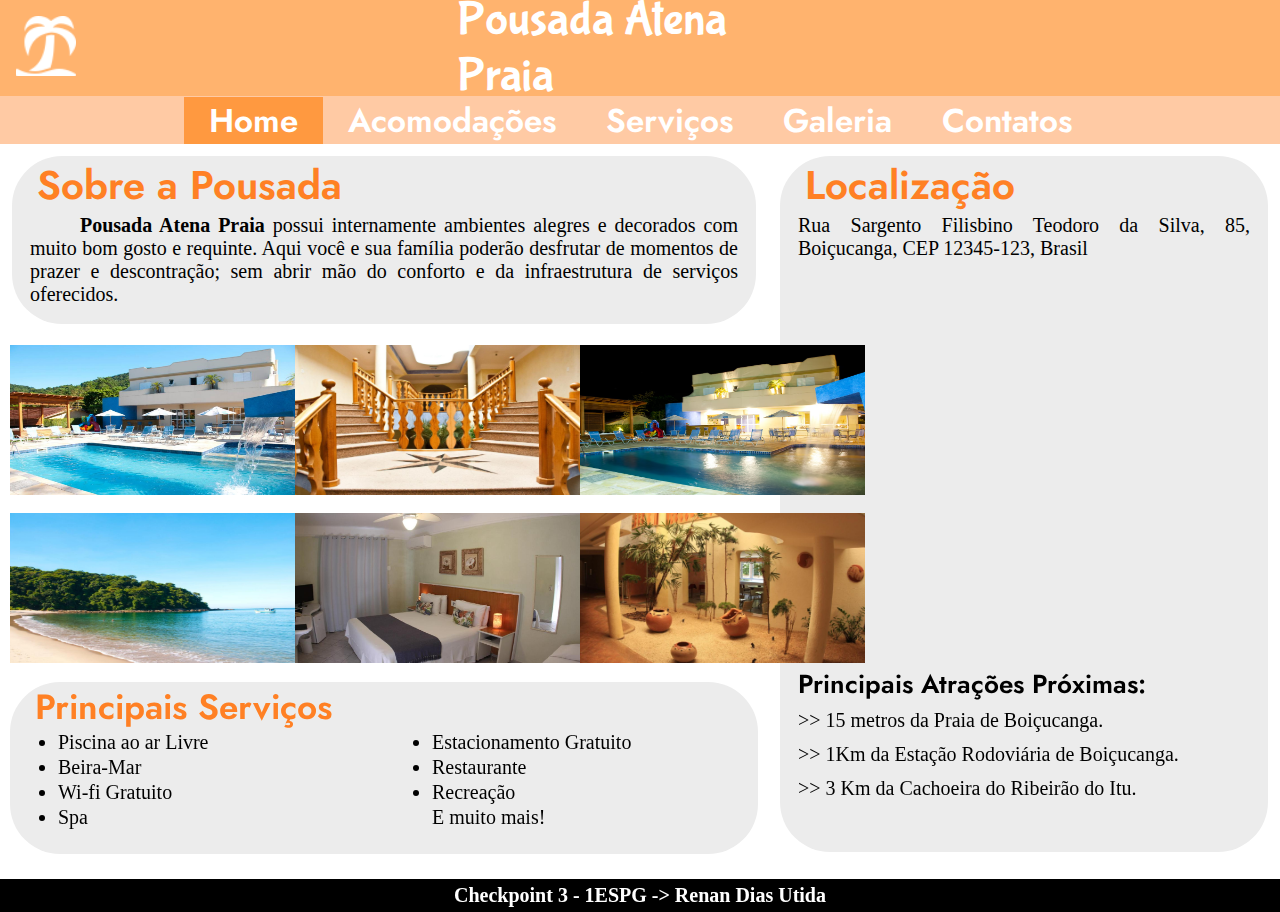
<file: index.html>
<!DOCTYPE html>
<html lang="pt-br">
<head>
    <meta charset="UTF-8">
    <meta name="viewport" content="width=device-width, initial-scale=1.0">
    <title>Home - Pousada Atena Praia</title>
    <!--CSS EXTERNO-->
    <link rel="stylesheet" href="css/style.css">
</head>
<body>
    <div class="container">
        <div class="topo">
            <div class="logo">
                <a href="index.html">
                    <img src="img/icons8-praia-50.png" alt="Logo" id="imglogo">
                </a>
            </div>
            <div class="cabecalho">
                <h1>Pousada Atena Praia</h1> 
            </div>
        </div>

        <div class="navegacao">
            <a href="index.html" id="selecionado">Home</a>
            <a href="acomodacao.html">Acomodações</a>
            <a href="servicos.html">Serviços</a>
            <a href="galeria.html">Galeria</a>
            <a href="contatos.html">Contatos</a>
        </div>

        <div class="sobre">
            <h2>Sobre a Pousada</h2>
            <p><strong>Pousada Atena Praia</strong> possui internamente ambientes alegres e decorados com muito bom gosto e requinte. Aqui você e sua família poderão desfrutar de momentos de prazer e descontração; sem abrir mão do conforto e da infraestrutura de serviços oferecidos.</p>
        </div>

        <div class="localizacao">
            <h2>Localização</h2>
            <p>Rua Sargento Filisbino Teodoro da Silva, 85, Boiçucanga, CEP 12345-123, Brasil</p>
            <iframe class="mapa" src="https://www.google.com/maps/embed?pb=!1m18!1m12!1m3!1d3650.9738343912804!2d-45.63029192501265!3d-23.783946069806717!2m3!1f0!2f0!3f0!3m2!1i1024!2i768!4f13.1!3m3!1m2!1s0x94d27fbc98353bc9%3A0x12aa040fb865996!2sAtena%20Praia%20Hotel!5e0!3m2!1spt-BR!2sbr!4v1716571321211!5m2!1spt-BR!2sbr" width="545" height="385" style="border:0;" allowfullscreen="" loading="lazy" referrerpolicy="no-referrer-when-downgrade"></iframe>
            <h3>Principais Atrações Próximas:</h3>
            <p class="proxima">>> 15 metros da Praia de Boiçucanga.</p>
            <p class="proxima">>> 1Km da Estação Rodoviária de Boiçucanga.</p>
            <p class="proxima">>> 3 Km da Cachoeira do Ribeirão do Itu.</p>
        </div>

        <div class="imagens">
            <img src="img/atena-frente.png" alt="Frente Pousada">
            <img src="img/atena-escadaria.png" alt="Pousada Escadaria">
            <img src="img/atena-noite.png" alt="Pousada Noite">
            <img src="img/vista-atena.png" alt="Pousada Vista">
            <img src="img/atenaquarto-home.png" alt="Pousada Quarto">
            <img src="img/atena-lobby.png" alt="Pousada Lobby">
        </div>

        <div class="prservicos">
            <h2>Principais Serviços</h2>
            <ul class="parteum">
              <li>Piscina ao ar Livre</li>
              <li>Beira-Mar</li>
              <li>Wi-fi Gratuito</li>
              <li>Spa</li>
            </ul>
            <ul class="partedois">
              <li>Estacionamento Gratuito</li>
              <li>Restaurante</li>
              <li>Recreação</li>
              <p>E muito mais!</p>
            </ul>
          </div>
          
        <div class="rodape">
            <p>Checkpoint 3 - 1ESPG -> Renan Dias Utida</p>
        </div>
    </div>
</body>
</html>
</file>
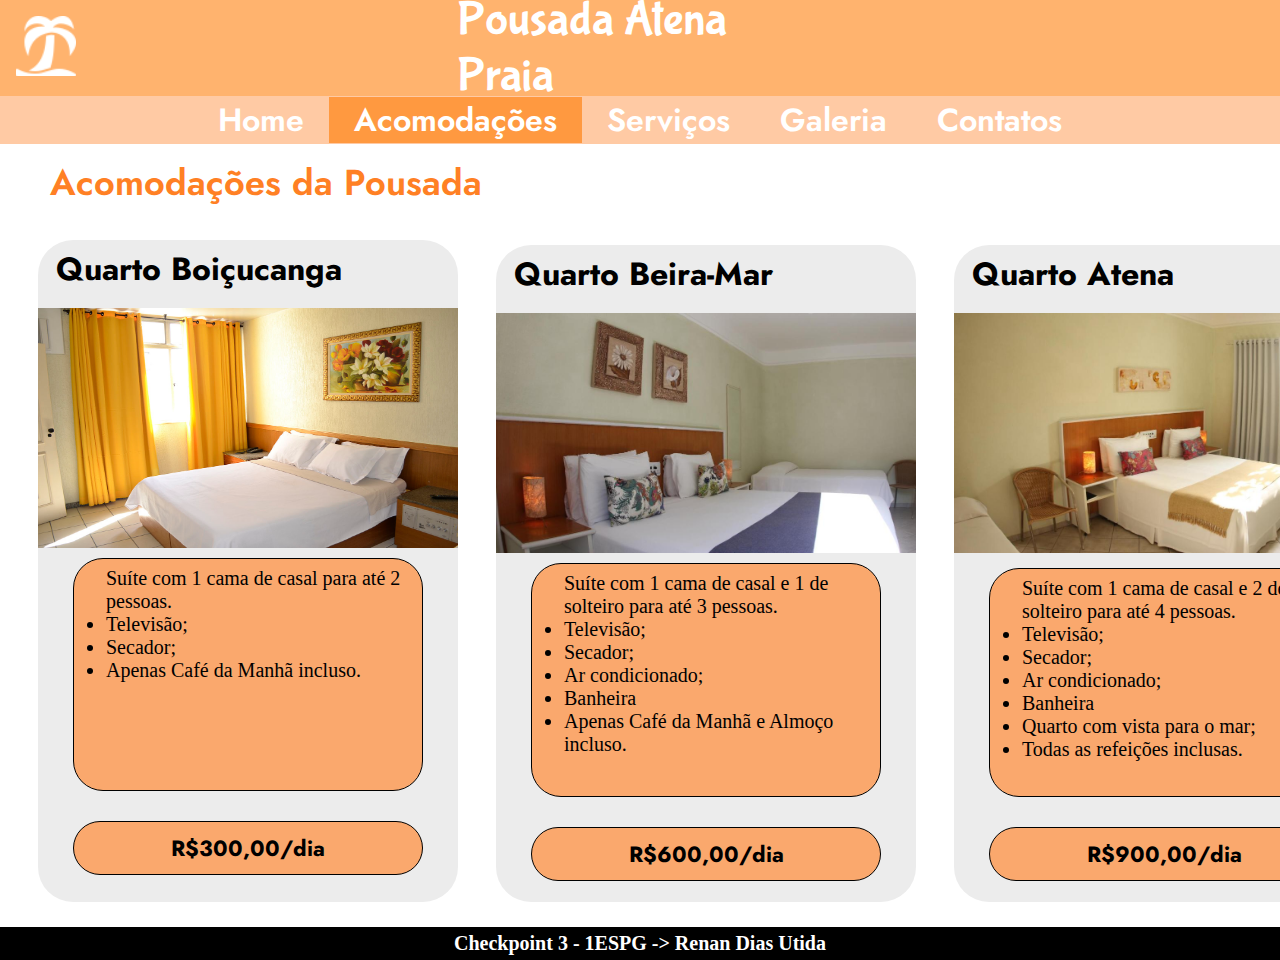
<file: acomodacao.html>
<!DOCTYPE html>
<html lang="pt-br">
<head>
    <meta charset="UTF-8">
    <meta name="viewport" content="width=device-width, initial-scale=1.0">
    <title>Acomodação - Pousada Atena Praia</title>
    <!--CSS EXTERNO-->
    <link rel="stylesheet" href="css/acomodacao.css">
</head>
<body>
    <div class="container">
        <div class="topo">
            <div class="logo">
                <a href="index.html">
                    <img src="img/icons8-praia-50.png" alt="Logo" id="imglogo">
                </a>
            </div>
            <div class="cabecalho">
                <h1>Pousada Atena Praia</h1>
            </div>
        </div>

        <div class="navegacao">
            <a href="index.html">Home</a>
            <a href="acomodacao.html" id="selecionado">Acomodações</a>
            <a href="servicos.html">Serviços</a>
            <a href="galeria.html">Galeria</a>
            <a href="contatos.html">Contatos</a>
        </div>

        <div class="titulo">
            <h2>Acomodações da Pousada</h2>
        </div>

        <div class="todos-quartos">
            <div class="quarto1">
                <h3>Quarto Boiçucanga</h3>
                <img src="img/acomodacao-boicucanga.png" alt="Quarto Boiçucanga">
                <div class="info1">
                    <p>Suíte com 1 cama de casal para até 2 pessoas.</p>
                    <ul>
                        <li>Televisão;</li>
                        <li>Secador;</li>
                        <li>Apenas Café da Manhã incluso.</li>
                    </ul>
                </div>
                <div class="preco1">
                    <p>R$300,00/dia</p>
                </div>
            </div>

            <div class="quarto2">
                <h3>Quarto Beira-Mar</h3>
                <img src="img/acomodacao-beiramar.png" alt="Quarto Beira-Mar">
                <div class="info2">
                    <p>Suíte com 1 cama de casal e 1 de solteiro para até 3 pessoas.</p>
                    <ul>
                        <li>Televisão;</li>
                        <li>Secador;</li>
                        <li>Ar condicionado;</li>
                        <li>Banheira</li>
                        <li>Apenas Café da Manhã e Almoço incluso.</li>
                    </ul>
                </div>
                <div class="preco2">
                    <p>R$600,00/dia</p>
                </div>
            </div>

            <div class="quarto3">
                <h3>Quarto Atena</h3>
                <img src="img/acomodacao-atena.png" alt="Quarto Atena">
                <div class="info3">
                    <p>Suíte com 1 cama de casal e 2 de  solteiro para até 4 pessoas.</p>
                    <ul>
                        <li>Televisão;</li>
                        <li>Secador;</li>
                        <li>Ar condicionado;</li>
                        <li>Banheira</li>
                        <li>Quarto com vista para o mar;</li>
                        <li>Todas as refeições inclusas.</li>
                    </ul>
                </div>
                <div class="preco3">
                    <p>R$900,00/dia</p>
                </div>
            </div>
        </div>
        <div class="rodape">
            <p>Checkpoint 3 - 1ESPG -> Renan Dias Utida</p>
        </div>
    </div>
</body>
</html>
</file>
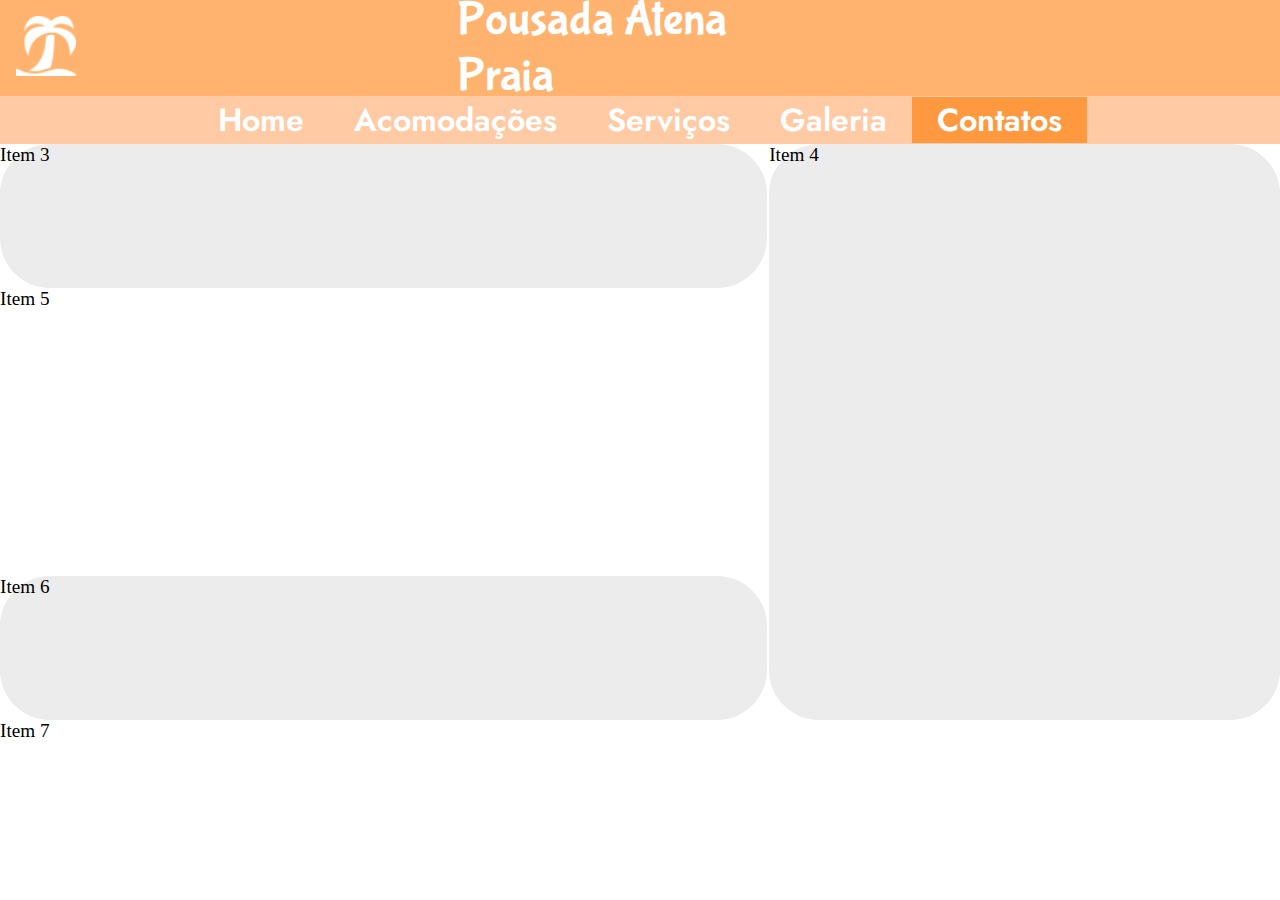
<file: contatos.html>
<!DOCTYPE html>
<html lang="pt-br">
<head>
    <meta charset="UTF-8">
    <meta name="viewport" content="width=device-width, initial-scale=1.0">
    <title>Contatos - Pousada Atena Praia</title>
    <!--CSS EXTERNO-->
    <link rel="stylesheet" href="css/contatos.css">
</head>
<body>
    <div class="container">
        <div class="topo">
            <div class="logo">
                <a href="index.html">
                    <img src="img/icons8-praia-50.png" alt="Logo" id="imglogo">
                </a>
            </div>
            <div class="cabecalho">
                <h1>Pousada Atena Praia</h1>
            </div>
        </div>

        <div class="navegacao">
            <a href="index.html">Home</a>
            <a href="acomodacao.html">Acomodações</a>
            <a href="servicos.html">Serviços</a>
            <a href="galeria.html">Galeria</a>
            <a href="contatos.html" id="selecionado">Contatos</a>
        </div>

        <div class="item3">Item 3</div>
        <div class="item4">Item 4</div>
        <div class="item5">Item 5</div>
        <div class="item6">Item 6</div>
        <div class="item7">Item 7</div>
    </div>
</body>
</html>
</file>
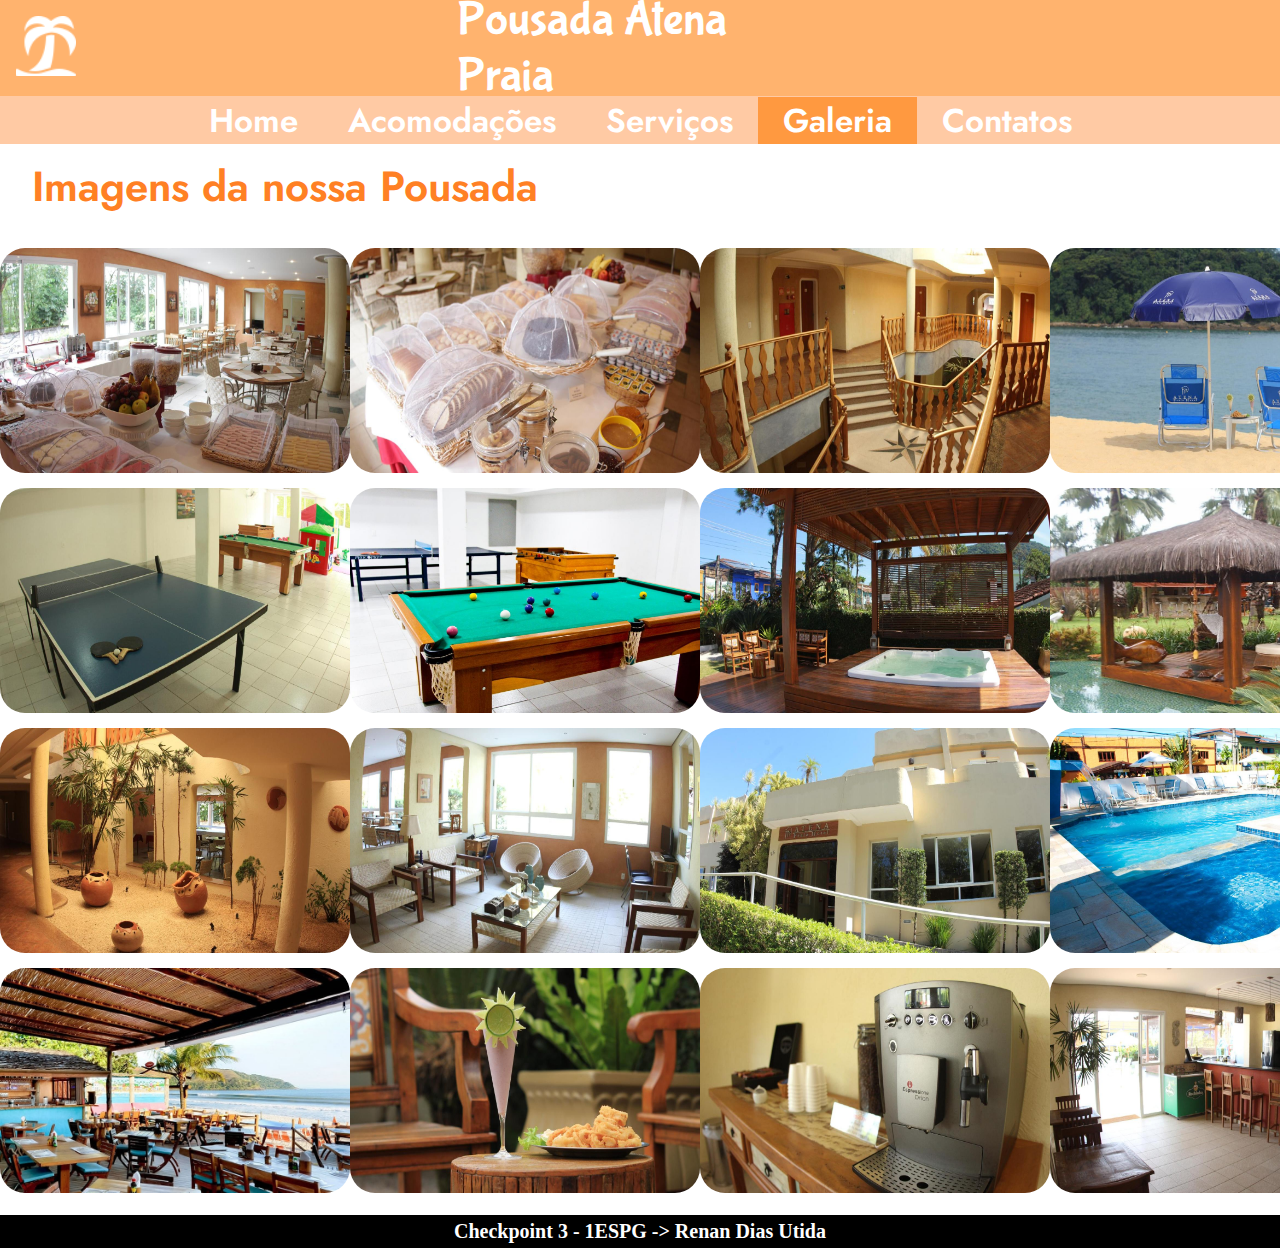
<file: galeria.html>
<!DOCTYPE html>
<html lang="pt-br">
<head>
    <meta charset="UTF-8">
    <meta name="viewport" content="width=device-width, initial-scale=1.0">
    <title>Galeria - Pousada Atena Praia</title>
    <!--CSS EXTERNO-->
    <link rel="stylesheet" href="css/galeria.css">
</head>
<body>
    <div class="container">
        <div class="topo">
            <div class="logo">
                <a href="index.html">
                    <img src="img/icons8-praia-50.png" alt="Logo" id="imglogo">
                </a>
            </div>
            <div class="cabecalho">
                <h1>Pousada Atena Praia</h1>
            </div>
        </div>

        <div class="navegacao">
            <a href="index.html">Home</a>
            <a href="acomodacao.html">Acomodações</a>
            <a href="servicos.html">Serviços</a>
            <a href="galeria.html" id="selecionado">Galeria</a>
            <a href="contatos.html">Contatos</a>
        </div>

        <div class="titulo">
            <h2>Imagens da nossa Pousada</h2>
        </div>

        <div class="imagens">
            <img src="img/galeria-cafe.png" alt="Cafe da Manha">
            <img src="img/galeria-bolo.png" alt="Bolo">
            <img src="img/galeria-escadas.png" alt="Escada">
            <img src="img/galeria-praia.png" alt="Praia">
            <img src="img/galeria-tenisdemesa.png" alt="Tenis de Mesa">
            <img src="img/galeria-salaodejogos.png" alt="Salao de Jogos">
            <img src="img/galeria-hidro.png" alt="Hidromassagem">
            <img src="img/quiosque.png" alt="Quiosque">
            <img src="img/galeria-lobby.png" alt="Lobby">
            <img src="img/galeria-salalazer.png" alt="Sala de Lazer">
            <img src="img/galeria-entrada.png" alt="Entrada">
            <img src="img/galeria-piscina.png" alt="Piscina">
            <img src="img/restaurante.png" alt="Restaurante">
            <img src="img/galeria-porcao.png" alt="Porcao">
            <img src="img/galeria-expresso.png" alt="Cafe Expresso">
            <img src="img/galeria-barzinho.png" alt="Pequeno Bar">
        </div>

        <div class="rodape">
            <p>Checkpoint 3 - 1ESPG -> Renan Dias Utida</p>
        </div>
    </div>
</body>
</html>
</file>
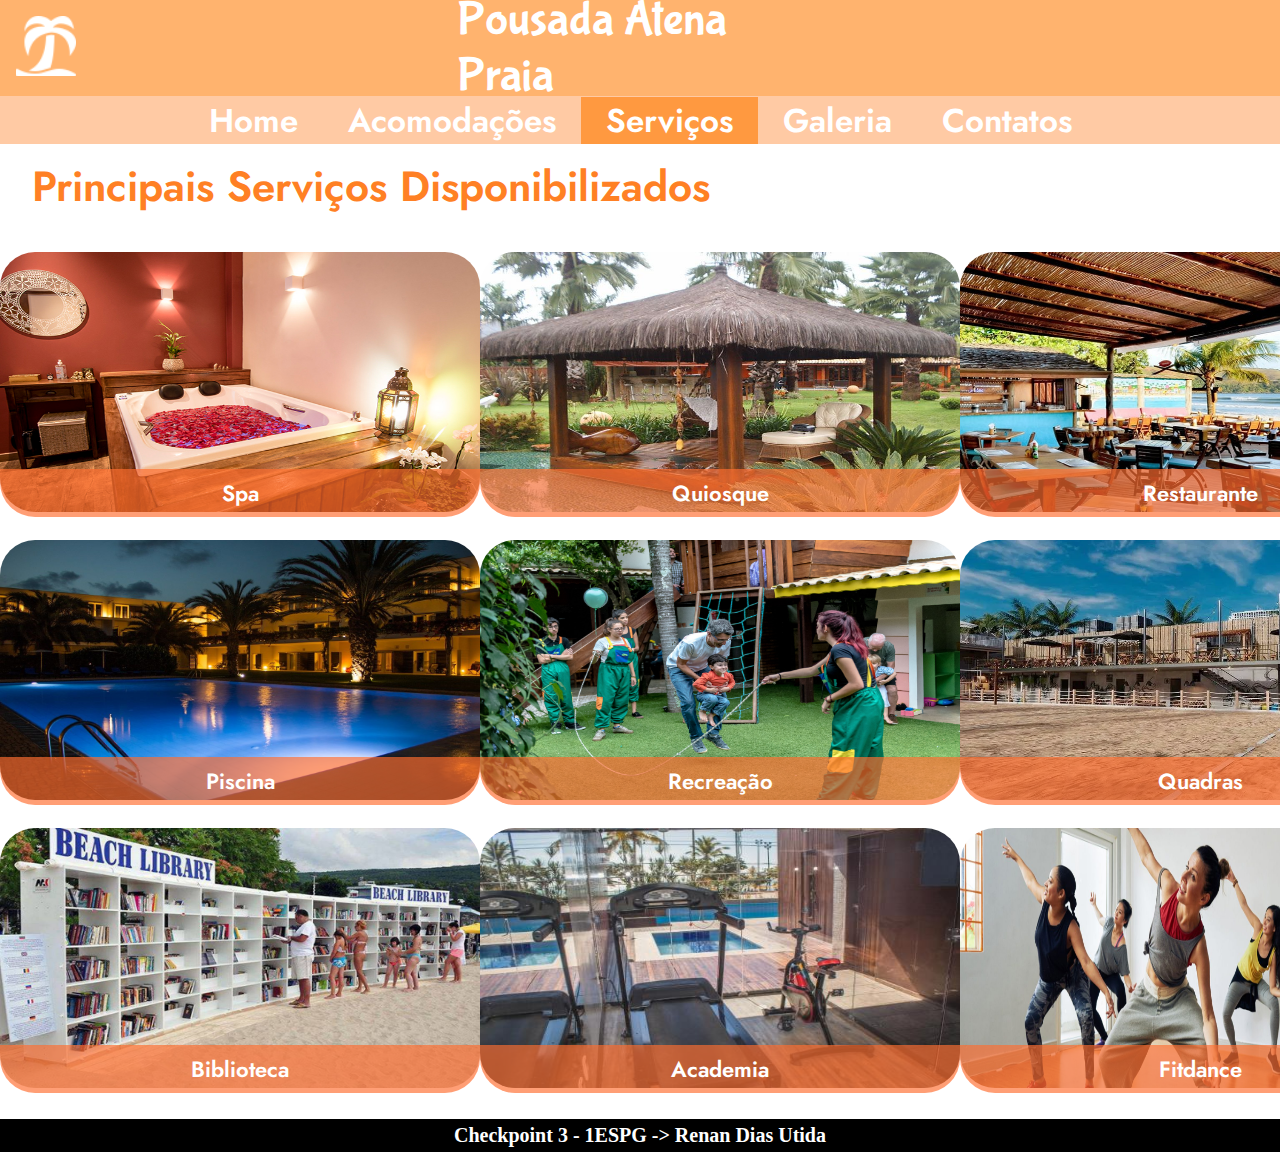
<file: servicos.html>
<!DOCTYPE html>
<html lang="pt-br">
<head>
    <meta charset="UTF-8">
    <meta name="viewport" content="width=device-width, initial-scale=1.0">
    <title>Serviços - Pousada Atena Praia</title>
    <!--CSS EXTERNO-->
    <link rel="stylesheet" href="css/servicos.css">
</head>
<body>
    <div class="container">
        <div class="topo">
            <div class="logo">
                <a href="index.html">
                    <img src="img/icons8-praia-50.png" alt="Logo" id="imglogo">
                </a>
            </div>
            <div class="cabecalho">
                <h1>Pousada Atena Praia</h1>
            </div>
        </div>

        <div class="navegacao">
            <a href="index.html">Home</a>
            <a href="acomodacao.html">Acomodações</a>
            <a href="servicos.html" id="selecionado">Serviços</a>
            <a href="galeria.html">Galeria</a>
            <a href="contatos.html">Contatos</a>
        </div>

        <div class="titulo">
            <h2>Principais Serviços Disponibilizados</h2>
        </div>

        <div class="imagens">
            <div class="imagem-com-legenda">
                <img src="img/servico-spa.png" alt="SPA">
                <div class="legenda">Spa</div>
            </div>
            <div class="imagem-com-legenda">
                <img src="img/quiosque.png" alt="Quiosque">
                <div class="legenda">Quiosque</div>
            </div>
            <div class="imagem-com-legenda">
                <img src="img/restaurante.png" alt="Restaurante">
                <div class="legenda">Restaurante</div>
            </div>
            <div class="imagem-com-legenda">
                <img src="img/piscina.png" alt="Piscina">
                <div class="legenda">Piscina</div>
            </div>
            <div class="imagem-com-legenda">
                <img src="img/recreacao.png" alt="Recreação">
                <div class="legenda">Recreação</div>
            </div>
            <div class="imagem-com-legenda">
                <img src="img/quadras.png" alt="Quadras">
                <div class="legenda">Quadras</div>
            </div>
            <div class="imagem-com-legenda">
                <img src="img/biblioteca.png" alt="Biblioteca">
                <div class="legenda">Biblioteca</div>
            </div>
            <div class="imagem-com-legenda">
                <img src="img/academia.png" alt="Academia">
                <div class="legenda">Academia</div>
            </div>
            <div class="imagem-com-legenda">
                <img src="img/fitdance.png" alt="Fitdance">
                <div class="legenda">Fitdance</div>
            </div>
        </div>

        <div class="rodape">
            <p>Checkpoint 3 - 1ESPG -> Renan Dias Utida</p>
        </div>
    </div>
</body>
</html>
</file>
<file: css/style.css>
@import url('https://fonts.googleapis.com/css2?family=Bubblegum+Sans&family=Jost:ital,wght@0,100..900;1,100..900&display=swap');

*{
    margin: 0;
    padding: 0;
    box-sizing: border-box;
    font-family: Georgia, 'Times New Roman', Times, serif;
    font-size: 20px;
}

.container{
    display: grid;
    grid-template-columns: repeat(5, 1fr);
    grid-auto-rows: 48px;
    align-items: stretch;
    justify-items: stretch;
}

.topo{
    display: grid;
    grid-template-columns: repeat(14, 1fr);
    grid-template-rows: 48px 48px;
    align-items: stretch;
    justify-items: stretch;
    grid-column: 1/6;
    grid-row: 1/3;
    background-color: #ffb36e;
}

.topo .logo{
    display: flex;
    align-items: center; /* Isso centralizará verticalmente o seu h1 */
    justify-content: center; /* Isso já centraliza horizontalmente o seu h1 com text-align */
    grid-column: 1/2;
    grid-row: 1/3;
}

.topo .logo #imglogo{
    width: 60px;
}

.topo .cabecalho{
    display: flex;
    align-items: center; /* Isso centralizará verticalmente o seu h1 */
    justify-content: center; /* Isso já centraliza horizontalmente o seu h1 com text-align */
    grid-column: 6/10;
    grid-row: 1/3;
}

.topo .cabecalho h1{
    font-family: "Bubblegum Sans", sans-serif;
    font-weight: 200;
    font-style: normal;
    font-size: 48px;
    color: white;
}

.navegacao{
    grid-column: 1/6;
    grid-row: 3/4;
    background-color: #ffcaa4;
    display: flex;
    justify-content: center; /* Isso distribuirá espaço ao redor de cada link */
    align-items: center; /* Isso alinhará verticalmente os links */
}

.navegacao a {
    padding: 0 25px; /* Isso adiciona um espaçamento de 10px à esquerda e à direita de cada link */
    text-decoration: none;
    font-family: "Jost", sans-serif;
    font-optical-sizing: auto;
    font-weight: 600;
    font-style: normal;
    font-size: 33px;
    color: white;
}

.navegacao #selecionado {
    background-color: #ff7b009c;
}

.sobre{
    grid-column: 1/4;
    grid-row: 4/8;
    background-color: #ececec;
    border-radius: 50px;
    margin: 12px;
}

.sobre h2{
    margin-left: 25px;
    color: #ff8024;
    font-family: "Jost", sans-serif;
    font-optical-sizing: auto;
    font-weight: 600;
    font-style: normal;
    font-size: 40px;
}

.sobre p{
    margin: 0px 18px;
    text-align: justify;
    text-indent: 50px;
}

.localizacao {
    display: flex;
    flex-direction: column; 
    grid-column: 4/6;
    grid-row: 4/19;
    margin: 12px;
    border-radius: 50px;
    background-color: #ececec;
}

.localizacao h2{
    margin-left: 25px;
    color: #ff8024;
    font-family: "Jost", sans-serif;
    font-optical-sizing: auto;
    font-weight: 600;
    font-style: normal;
    font-size: 40px;
}

.localizacao p{
    margin: 0px 18px;
    text-align: justify;
}

.localizacao .mapa{
    margin: 10px auto;
}

.localizacao h3{
    margin-left: 18px;
    font-family: "Jost", sans-serif;
    font-optical-sizing: auto;
    font-weight: 600;
    font-style: normal;
    font-size: 26px;
}

.localizacao .proxima{
    text-align: justify;
    line-height: 34px;
}

.imagens{
    display: grid;
    grid-template-columns: repeat(3, 1fr);
    grid-template-rows: 168px 168px;
    grid-column: 1/4;
    grid-row: 8/15;
    align-items: stretch;
    justify-items: stretch;
    margin: 0 10px;
}

.imagens img{
    width: 285px;
    height: 150px;
    margin: auto;
}

.prservicos{
    display: grid;
    grid-template-columns: repeat(2, 1fr);
    grid-template-rows: repeat(5, 48px);
    grid-column: 1/4;
    grid-row: 15/19;
    align-items: stretch;
    justify-items: stretch;
    margin: 10px;
    border-radius: 50px;
    background-color: #ececec;
}

.prservicos h2{
    margin-left: 25px;
    grid-column: 1/3;
    grid-row: 1/2;
    color: #ff8024;
    font-family: "Jost", sans-serif;
    font-optical-sizing: auto;
    font-weight: 600;
    font-style: normal;
    font-size: 35px;
}

.prservicos ul {
    padding-left: 30px;
    line-height: 25px;
    font-size: 26px;
    margin: 0px 18px;
}

.prservicos ul .parteum{

    grid-column: 1/2;
    grid-row: 2/6;
}

.prservicos ul .partedois{
    grid-column: 2/3;
    grid-row: 2/6;
}

.rodape{
    display: flex;
    align-items: center; /* Isso centralizará verticalmente o seu h1 */
    justify-content: center; /* Isso já centraliza horizontalmente o seu h1 com text-align */
    margin-top: 15px;
    grid-column: 1/6;
    grid-row: 19/20;
    color: white;
    background-color: black;
    font-size: 10px;
    font-weight: bold;
}
</file>
<file: css/acomodacao.css>
@import url('https://fonts.googleapis.com/css2?family=Bubblegum+Sans&family=Jost:ital,wght@0,100..900;1,100..900&display=swap');

*{
    margin: 0;
    padding: 0;
    box-sizing: border-box;
    font-family: Georgia, 'Times New Roman', Times, serif;
    font-size: 20px;
}

.container{
    display: grid;
    grid-template-columns: repeat(5, 1fr);
    column-gap: 2px;
    /* grid-template-rows: 150px 150px 150px; */
    grid-auto-rows: 48px;
    align-items: stretch;
    justify-items: stretch;
}

.topo{
    display: grid;
    grid-template-columns: repeat(14, 1fr);
    grid-template-rows: 48px 48px;
    align-items: stretch;
    justify-items: stretch;
    grid-column: 1/6;
    grid-row: 1/3;
    background-color: #ffb36e;
}

.topo .logo{
    display: flex;
    align-items: center; /* Isso centralizará verticalmente o seu h1 */
    justify-content: center; /* Isso já centraliza horizontalmente o seu h1 com text-align */
    grid-column: 1/2;
    grid-row: 1/3;
}

.topo .logo #imglogo{
    width: 60px;
}

.topo .cabecalho{
    display: flex;
    align-items: center; /* Isso centralizará verticalmente o seu h1 */
    justify-content: center; /* Isso já centraliza horizontalmente o seu h1 com text-align */
    grid-column: 6/10;
    grid-row: 1/3;
}

.topo .cabecalho h1{
    font-family: "Bubblegum Sans", sans-serif;
    font-weight: 200;
    font-style: normal;
    font-size: 48px;
    color: white;
}

.navegacao{
    grid-column: 1/6;
    grid-row: 3/4;
    background-color: #ffcaa4;
    display: flex;
    justify-content: center; /* Isso distribuirá espaço ao redor de cada link */
    align-items: center; /* Isso alinhará verticalmente os links */
}

.navegacao a {
    padding: 0 25px; /* Isso adiciona um espaçamento de 10px à esquerda e à direita de cada link */
    text-decoration: none;
    font-family: "Jost", sans-serif;
    font-optical-sizing: auto;
    font-weight: 600;
    font-style: normal;
    font-size: 32px;
    color: white;
}

.navegacao #selecionado {
    background-color: #ff7b009c;
}

.titulo{
    grid-column: 1/6;
    grid-row: 4/6;
    margin: 12px;
}

.titulo h2{
    margin-left: 38px;
    color: #ff8024;
    font-family: "Jost", sans-serif;
    font-optical-sizing: auto;
    font-weight: 600;
    font-style: normal;
    font-size: 36px;
}

.todos-quartos{
    grid-column: 1/6;
    grid-row: 6/20;
    display: grid;
    grid-template-columns: repeat(3, 1fr);
    grid-template-rows: 672px;
}

.todos-quartos .quarto1{
    grid-column: 1/2;
    display: flex;
    flex-direction: column; 
    margin: 0px 19px 10px 38px;
    border-radius: 35px;
    background-color: #ececec;
}

.todos-quartos .quarto1 h3{
    margin: 6px 18px;
    font-family: "Jost", sans-serif;
    font-optical-sizing: auto;
    font-weight: 700;
    font-style: normal;
    font-size: 32px;
}

.todos-quartos .quarto1 img{
    margin: 10px auto;
    width: 420px;
    height: 240px;
}

.quarto1 .info1{
    display: flex;
    flex-direction: column;
    justify-content: center;
    padding: 8px 16px 108px 32px;
    margin: 0 35px;
    border: 1px solid black;
    border-radius: 30px;
    background-color: #faa86d;
}

.quarto1 .preco1{
    margin: 30px 35px 10px 35px;
    text-align: center;
}

.quarto1 .preco1 p{
    text-decoration: none;
    padding: 10px 50px;

    gap: 30px;

    font-size: 22px;
    font-family: "Jost", sans-serif;
    font-optical-sizing: auto;
    font-weight: 700;
    font-style: normal;

    border-radius: 30px;
    transition: all 0.9s ease 0s;
    color: black;
    border: 1px solid black;
    background-color: #faa86d;
}

.preco1 p:hover{
    background-color: tomato;
    color: black;
}

.todos-quartos .quarto2{
    grid-column: 2/3;
    display: flex;
    flex-direction: column; 
    margin: 5px 19px 10px 19px;
    border-radius: 35px;
    background-color: #ececec;
}

.todos-quartos .quarto2 h3{
    margin: 6px 18px;
    font-family: "Jost", sans-serif;
    font-optical-sizing: auto;
    font-weight: 700;
    font-style: normal;
    font-size: 32px;
}

.todos-quartos .quarto2 img{
    margin: 10px auto;
    width: 420px;
    height: 240px;
}

.quarto2 .info2{
    display: flex;
    flex-direction: column;
    justify-content: center;
    padding: 8px 16px 40px 32px;
    margin: 0 35px;
    border: 1px solid black;
    border-radius: 30px;
    background-color: #faa86d;
}

.quarto2 .preco2{
    margin: 30px 35px 10px 35px;
    text-align: center;
}

.quarto2 .preco2 p{
    text-decoration: none;
    padding: 10px 50px;

    gap: 30px;

    font-size: 22px;
    font-family: "Jost", sans-serif;
    font-optical-sizing: auto;
    font-weight: 700;
    font-style: normal;

    border-radius: 30px;
    transition: all 0.9s ease 0s;
    color: black;
    border: 1px solid black;
    background-color: #faa86d;
}

.preco2 p:hover{
    background-color: tomato;
    color: black;
}

.todos-quartos .quarto3{
    grid-column: 3/4;
    margin: 5px 38px 10px 19px;
    border-radius: 35px;
    background-color: #ececec;
}

.todos-quartos .quarto3 h3{
    margin: 6px 18px;
    font-family: "Jost", sans-serif;
    font-optical-sizing: auto;
    font-weight: 700;
    font-style: normal;
    font-size: 32px;
}

.todos-quartos .quarto3 img{
    margin: 10px auto;
    width: 420px;
    height: 240px;
}

.quarto3 .info3{
    display: flex;
    flex-direction: column;
    justify-content: center;
    padding: 8px 16px 35px 32px;
    margin: 0 35px;
    border: 1px solid black;
    border-radius: 30px;
    background-color: #faa86d;
}

.quarto3 .preco3{
    margin: 30px 35px 10px 35px;
    text-align: center;
}

.quarto3 .preco3 p{
    text-decoration: none;
    padding: 10px 50px;

    gap: 30px;

    font-size: 22px;
    font-family: "Jost", sans-serif;
    font-optical-sizing: auto;
    font-weight: 700;
    font-style: normal;

    border-radius: 30px;
    transition: all 0.9s ease 0s;
    color: black;
    border: 1px solid black;
    background-color: #faa86d;
}

.preco3 p:hover{
    background-color: tomato;
    color: black;
}

.rodape{
    display: flex;
    align-items: center; /* Isso centralizará verticalmente o seu h1 */
    justify-content: center; /* Isso já centraliza horizontalmente o seu h1 com text-align */
    margin-top: 15px;
    grid-column: 1/6;
    grid-row: 20/21;
    color: white;
    background-color: black;
    font-size: 10px;
    font-weight: bold;
}
</file>
<file: css/contatos.css>
@import url('https://fonts.googleapis.com/css2?family=Bubblegum+Sans&family=Jost:ital,wght@0,100..900;1,100..900&display=swap');

*{
    margin: 0;
    padding: 0;
    box-sizing: border-box;
}

.container{
    display: grid;
    grid-template-columns: repeat(5, 1fr);
    column-gap: 2px;
    /* grid-template-rows: 150px 150px 150px; */
    grid-auto-rows: 48px;
    align-items: stretch;
    justify-items: stretch;
}

.topo{
    display: grid;
    grid-template-columns: repeat(14, 1fr);
    grid-template-rows: 48px 48px;
    align-items: stretch;
    justify-items: stretch;
    grid-column: 1/6;
    grid-row: 1/3;
    background-color: #ffb36e;
}

.topo .logo{
    display: flex;
    align-items: center; /* Isso centralizará verticalmente o seu h1 */
    justify-content: center; /* Isso já centraliza horizontalmente o seu h1 com text-align */
    grid-column: 1/2;
    grid-row: 1/3;
}

.topo .logo #imglogo{
    width: 60px;
}

.topo .cabecalho{
    display: flex;
    align-items: center; /* Isso centralizará verticalmente o seu h1 */
    justify-content: center; /* Isso já centraliza horizontalmente o seu h1 com text-align */
    grid-column: 6/10;
    grid-row: 1/3;
}

.topo .cabecalho h1{
    font-family: "Bubblegum Sans", sans-serif;
    font-weight: 200;
    font-style: normal;
    font-size: 48px;
    color: white;
}

.navegacao{
    grid-column: 1/6;
    grid-row: 3/4;
    background-color: #ffcaa4;
    display: flex;
    justify-content: center; /* Isso distribuirá espaço ao redor de cada link */
    align-items: center; /* Isso alinhará verticalmente os links */
}

.navegacao a {
    padding: 0 25px; /* Isso adiciona um espaçamento de 10px à esquerda e à direita de cada link */
    text-decoration: none;
    font-family: "Jost", sans-serif;
    font-optical-sizing: auto;
    font-weight: 600;
    font-style: normal;
    font-size: 32px;
    color: white;
}

.navegacao #selecionado {
    background-color: #ff7b009c;
}

.item3{
    grid-column: 1/4;
    grid-row: 4/7;
    background-color: #ececec;
    border-radius: 50px;
}

.item4{
    grid-column: 4/6;
    grid-row: 4/16;
    background-color: #ececec;
    border-radius: 50px;
}

.item5{
    grid-column: 1/4;
    grid-row: 7/13;
}

.item6{
    grid-column: 1/4;
    grid-row: 13/16;
    background-color: #ececec;
    border-radius: 50px;
}

.item7{
    grid-column: 1/6;
    grid-row: 16/17;
}


.container>div {
    color: black;
    font-size: 1.2em;
}
</file>
<file: css/galeria.css>
@import url('https://fonts.googleapis.com/css2?family=Bubblegum+Sans&family=Jost:ital,wght@0,100..900;1,100..900&display=swap');

*{
    margin: 0;
    padding: 0;
    box-sizing: border-box;
    font-family: Georgia, 'Times New Roman', Times, serif;
    font-size: 20px;
}

.container{
    display: grid;
    grid-template-columns: repeat(5, 1fr);
    grid-auto-rows: 48px;
    align-items: stretch;
    justify-items: stretch;
}

.topo{
    display: grid;
    grid-template-columns: repeat(14, 1fr);
    grid-template-rows: 48px 48px;
    align-items: stretch;
    justify-items: stretch;
    grid-column: 1/6;
    grid-row: 1/3;
    background-color: #ffb36e;
}

.topo .logo{
    display: flex;
    align-items: center; /* Isso centralizará verticalmente o seu h1 */
    justify-content: center; /* Isso já centraliza horizontalmente o seu h1 com text-align */
    grid-column: 1/2;
    grid-row: 1/3;
}

.topo .logo #imglogo{
    width: 60px;
}

.topo .cabecalho{
    display: flex;
    align-items: center; /* Isso centralizará verticalmente o seu h1 */
    justify-content: center; /* Isso já centraliza horizontalmente o seu h1 com text-align */
    grid-column: 6/10;
    grid-row: 1/3;
}

.topo .cabecalho h1{
    font-family: "Bubblegum Sans", sans-serif;
    font-weight: 200;
    font-style: normal;
    font-size: 48px;
    color: white;
}

.navegacao{
    grid-column: 1/6;
    grid-row: 3/4;
    background-color: #ffcaa4;
    display: flex;
    justify-content: center; /* Isso distribuirá espaço ao redor de cada link */
    align-items: center; /* Isso alinhará verticalmente os links */
}

.navegacao a {
    padding: 0 25px; /* Isso adiciona um espaçamento de 10px à esquerda e à direita de cada link */
    text-decoration: none;
    font-family: "Jost", sans-serif;
    font-optical-sizing: auto;
    font-weight: 600;
    font-style: normal;
    font-size: 33px;
    color: white;
}

.navegacao #selecionado {
    background-color: #ff7b009c;
}

.titulo{
    grid-column: 1/6;
    grid-row: 4/6;
    margin: 12px;
}

.titulo h2{
    margin-left: 20px;
    color: #ff8024;
    font-family: "Jost", sans-serif;
    font-optical-sizing: auto;
    font-weight: 600;
    font-style: normal;
    font-size: 42px;
}

.imagens{
    grid-column: 1/6;
    grid-row: 6/26;
    display: grid;
    grid-template-columns: repeat(4, 1fr);
    grid-template-rows: repeat(4, 240px);
    justify-items: center;
    align-items: center;
}

.imagens img{
    width: 350px;
    height: 225px;
    border-radius: 25px;
}

.rodape{
    display: flex;
    align-items: center; /* Isso centralizará verticalmente o seu h1 */
    justify-content: center; /* Isso já centraliza horizontalmente o seu h1 com text-align */
    margin-top: 15px;
    grid-column: 1/6;
    grid-row: 26/27;
    color: white;
    background-color: black;
    font-size: 10px;
    font-weight: bold;
}
</file>
<file: css/servicos.css>
@import url('https://fonts.googleapis.com/css2?family=Bubblegum+Sans&family=Jost:ital,wght@0,100..900;1,100..900&display=swap');

*{
    margin: 0;
    padding: 0;
    box-sizing: border-box;
    font-family: Georgia, 'Times New Roman', Times, serif;
    font-size: 20px;
}

.container{
    display: grid;
    grid-template-columns: repeat(5, 1fr);
    grid-auto-rows: 48px;
    align-items: stretch;
    justify-items: stretch;
}

.topo{
    display: grid;
    grid-template-columns: repeat(14, 1fr);
    grid-template-rows: 48px 48px;
    align-items: stretch;
    justify-items: stretch;
    grid-column: 1/6;
    grid-row: 1/3;
    background-color: #ffb36e;
}

.topo .logo{
    display: flex;
    align-items: center; /* Isso centralizará verticalmente o seu h1 */
    justify-content: center; /* Isso já centraliza horizontalmente o seu h1 com text-align */
    grid-column: 1/2;
    grid-row: 1/3;
}

.topo .logo #imglogo{
    width: 60px;
}

.topo .cabecalho{
    display: flex;
    align-items: center; /* Isso centralizará verticalmente o seu h1 */
    justify-content: center; /* Isso já centraliza horizontalmente o seu h1 com text-align */
    grid-column: 6/10;
    grid-row: 1/3;
}

.topo .cabecalho h1{
    font-family: "Bubblegum Sans", sans-serif;
    font-weight: 200;
    font-style: normal;
    font-size: 48px;
    color: white;
}

.navegacao{
    grid-column: 1/6;
    grid-row: 3/4;
    background-color: #ffcaa4;
    display: flex;
    justify-content: center; /* Isso distribuirá espaço ao redor de cada link */
    align-items: center; /* Isso alinhará verticalmente os links */
}

.navegacao a {
    padding: 0 25px; /* Isso adiciona um espaçamento de 10px à esquerda e à direita de cada link */
    text-decoration: none;
    font-family: "Jost", sans-serif;
    font-optical-sizing: auto;
    font-weight: 600;
    font-style: normal;
    font-size: 33px;
    color: white;
}

.navegacao #selecionado {
    background-color: #ff7b009c;
}

.titulo{
    grid-column: 1/6;
    grid-row: 4/6;
    margin: 12px;
}

.titulo h2{
    margin-left: 20px;
    color: #ff8024;
    font-family: "Jost", sans-serif;
    font-optical-sizing: auto;
    font-weight: 600;
    font-style: normal;
    font-size: 42px;
}

.imagens{
    grid-column: 1/6;
    grid-row: 6/24;
    display: grid;
    grid-template-columns: repeat(3, 1fr);
    grid-template-rows: repeat(3, 288px);
    justify-items: center;
    align-items: center;
}

.imagens img{
    width: 480px;
    height: 260px;
    border-radius: 35px;
}

.imagem-com-legenda {
    position: relative;
}

.legenda {
    position: absolute;
    padding: 8px; /* Espaçamento interno para a legenda */
    text-align: center;
    bottom: 0;
    width: 100%;
    border-radius: 0 0 35px 35px;
    background-color: #ff6e30aa; /* Fundo semi-transparente */
    color: white;
    font-family: "Jost", sans-serif;
    font-optical-sizing: auto;
    font-weight: 600;
    font-style: normal;
    font-size: 22px;
}

.rodape{
    display: flex;
    align-items: center; /* Isso centralizará verticalmente o seu h1 */
    justify-content: center; /* Isso já centraliza horizontalmente o seu h1 com text-align */
    margin-top: 15px;
    grid-column: 1/6;
    grid-row: 24/25;
    color: white;
    background-color: black;
    font-size: 10px;
    font-weight: bold;
}
</file>
